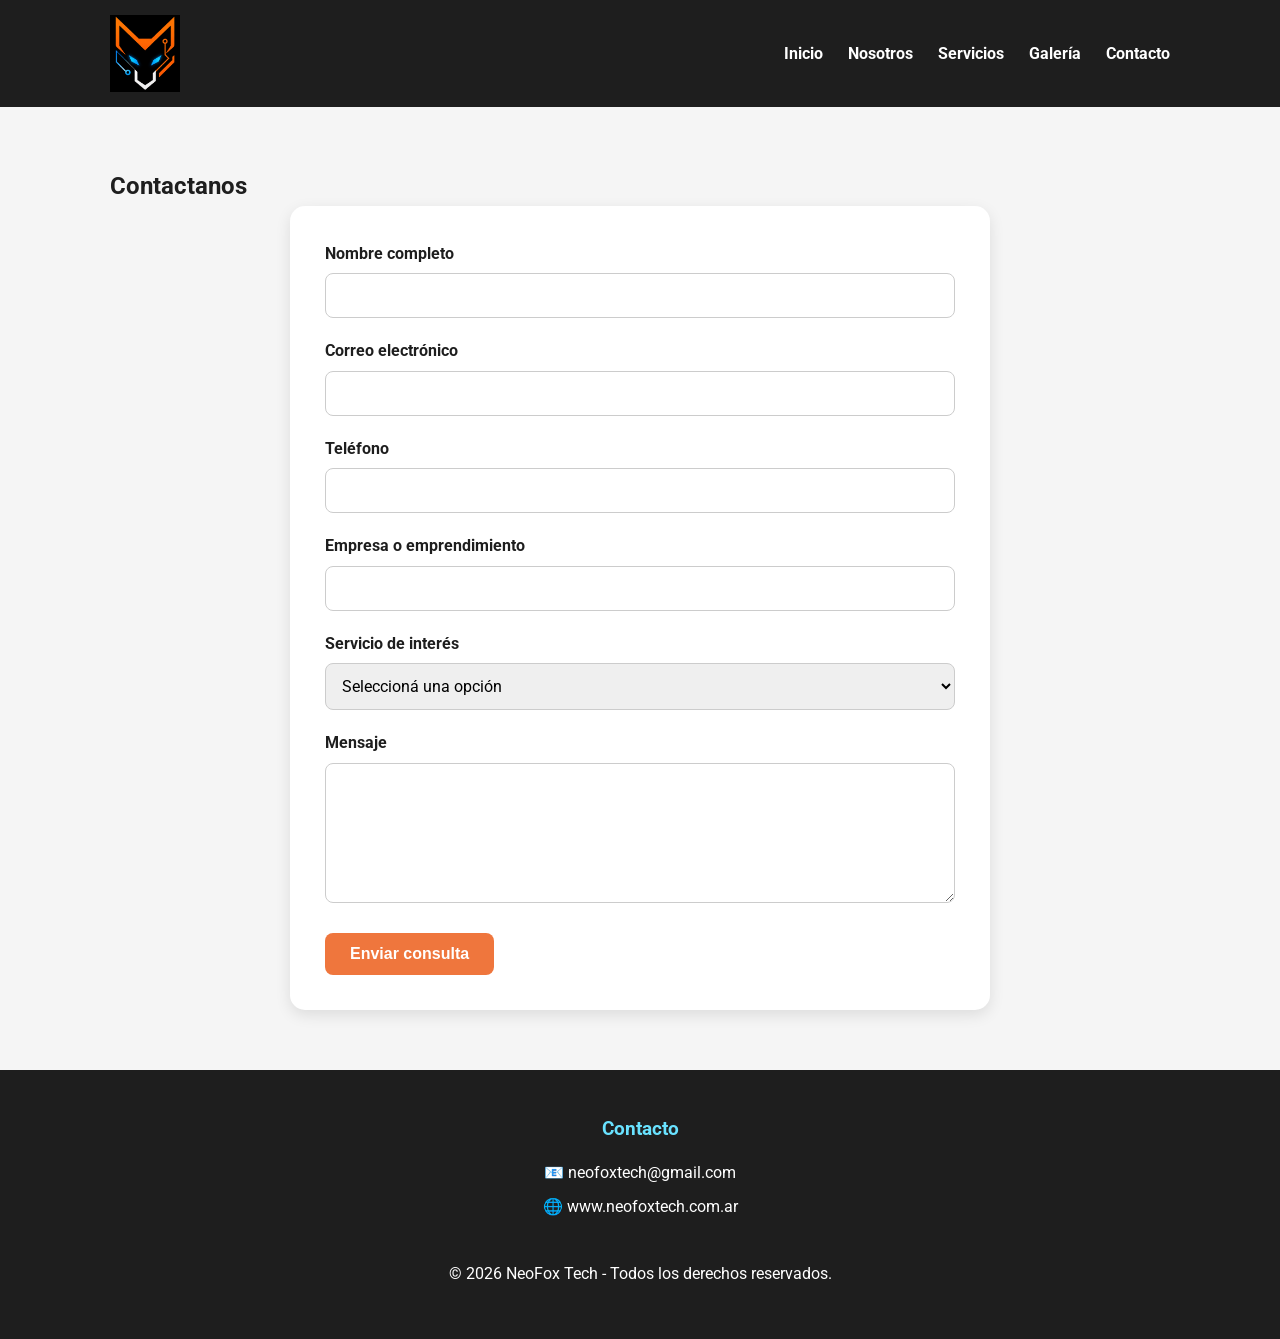
<file: contacto.html>
<!DOCTYPE html>
<html lang="es">

<head>
    <meta charset="UTF-8">
    <meta name="viewport" content="width=device-width, initial-scale=1.0">

    <title>Contacto | NeoFox Tech</title>

    <link href="https://fonts.googleapis.com/css2?family=Roboto:wght@300;400;700&display=swap" rel="stylesheet">

    <link rel="stylesheet" href="style.css">
</head>

<body>

    <header>

        <div class="contenedor-header">

            <a href="index.html">
                <img src="logo.png" alt="Logo NeoFox Tech" class="logo">
            </a>

            <nav aria-label="Navegación principal">
                <ul>
                    <li><a href="index.html">Inicio</a></li>
                    <li><a href="index.html#nosotros">Nosotros</a></li>
                    <li><a href="index.html#servicios">Servicios</a></li>
                    <li><a href="galeria.html">Galería</a></li>
                    <li><a href="contacto.html">Contacto</a></li>
                </ul>
            </nav>

        </div>

    </header>


    <main>

        <section>

            <h1>Contactanos</h1>

            <form class="formulario">

                <!-- CAMPO 1 -->
                <div class="campo">

                    <label for="nombre">
                        Nombre completo
                    </label>

                    <input
                        type="text"
                        id="nombre"
                        name="nombre"
                        required>

                </div>


                <!-- CAMPO 2 -->
                <div class="campo">

                    <label for="email">
                        Correo electrónico
                    </label>

                    <input
                        type="email"
                        id="email"
                        name="email"
                        required>

                </div>


                <!-- CAMPO 3 -->
                <div class="campo">

                    <label for="telefono">
                        Teléfono
                    </label>

                    <input
                        type="tel"
                        id="telefono"
                        name="telefono"
                        required>

                </div>


                <!-- CAMPO 4 -->
                <div class="campo">

                    <label for="empresa">
                        Empresa o emprendimiento
                    </label>

                    <input
                        type="text"
                        id="empresa"
                        name="empresa"
                        required>

                </div>


                <!-- CAMPO 5 -->
                <div class="campo">

                    <label for="servicio">
                        Servicio de interés
                    </label>

                    <select id="servicio" name="servicio" required>

                        <option value="">
                            Seleccioná una opción
                        </option>

                        <option value="apps">
                            Desarrollo de Apps
                        </option>

                        <option value="web">
                            Desarrollo Web
                        </option>

                        <option value="uiux">
                            Diseño UI/UX
                        </option>

                        <option value="marketing">
                            Marketing Digital
                        </option>

                        <option value="ia">
                            Inteligencia Artificial
                        </option>

                    </select>

                </div>


                <!-- CAMPO 6 -->
                <div class="campo">

                    <label for="mensaje">
                        Mensaje
                    </label>

                    <textarea
                        id="mensaje"
                        name="mensaje"
                        rows="6"
                        required></textarea>

                </div>


                <button type="submit" class="boton">
                    Enviar consulta
                </button>

            </form>

        </section>

    </main>


    <footer>

        <h3>Contacto</h3>

        <p>📧 neofoxtech@gmail.com</p>

        <p>🌐 www.neofoxtech.com.ar</p>

        <br>

        <p>
            © 2026 NeoFox Tech - Todos los derechos reservados.
        </p>

    </footer>

</body>

</html>
</file>
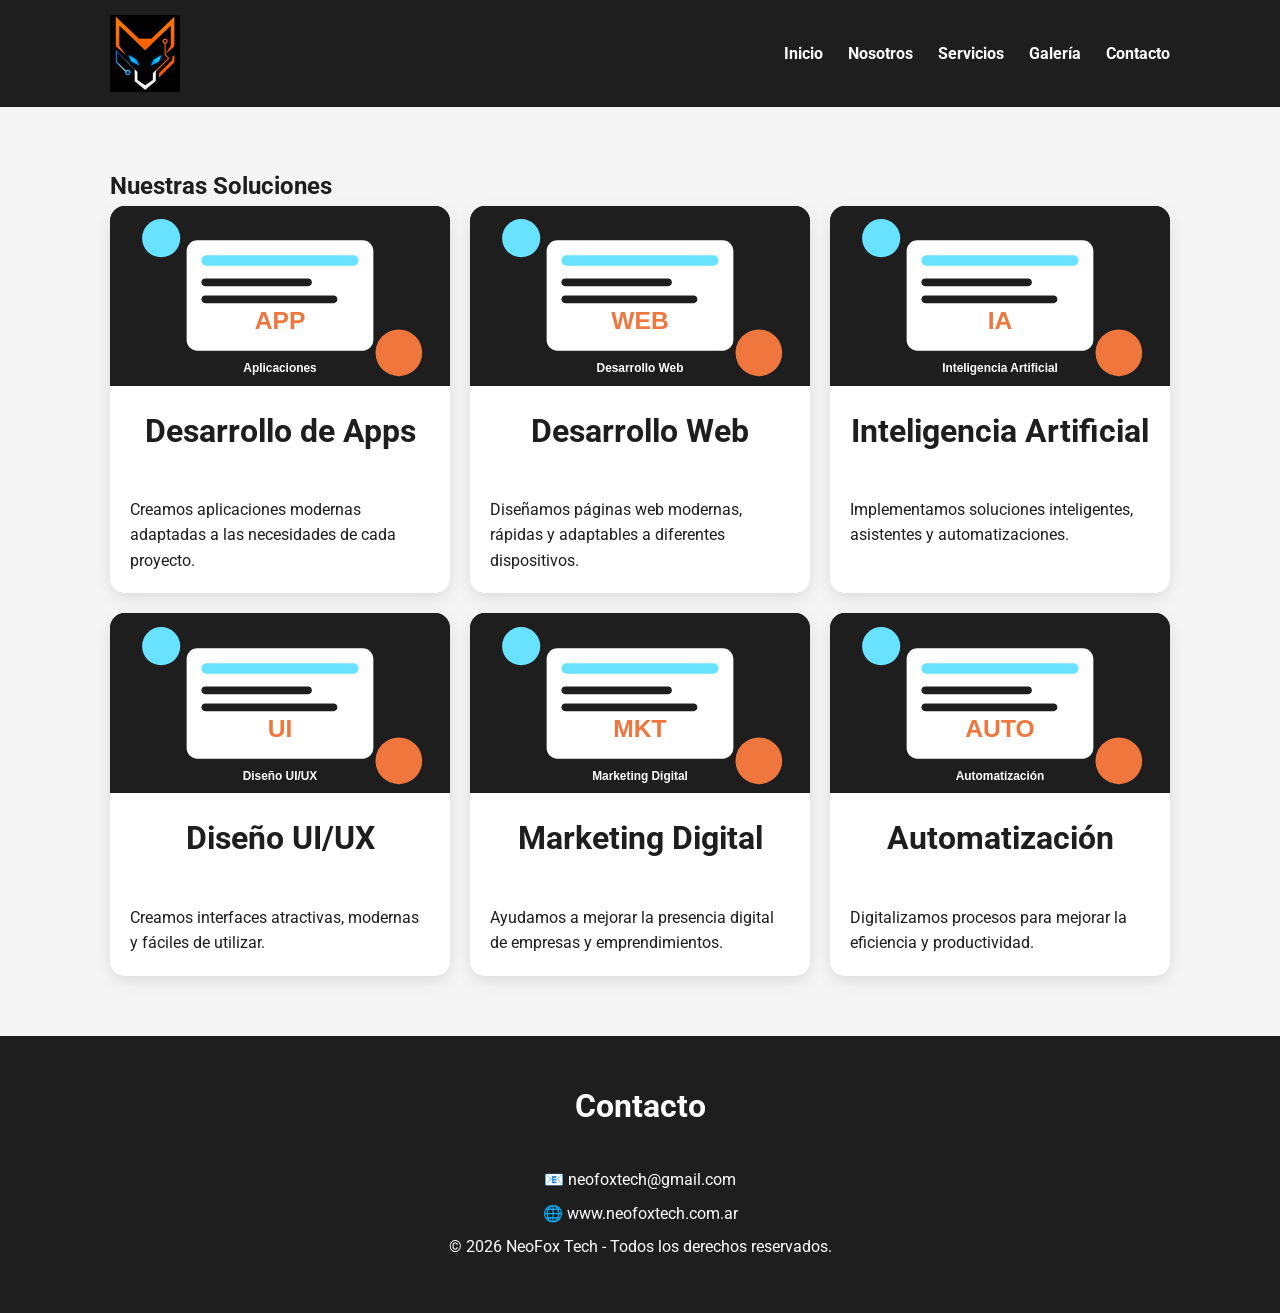
<file: galeria.html>
<!DOCTYPE html>
<html lang="es">

<head>
    <meta charset="UTF-8">
    <meta name="viewport" content="width=device-width, initial-scale=1.0">
    <title>Galería | NeoFox Tech</title>
    <link href="https://fonts.googleapis.com/css2?family=Roboto:wght@300;400;700&display=swap" rel="stylesheet">
    <link rel="stylesheet" href="style.css">
</head>

<body>

    <header>
        <div class="contenedor-header">
            <a href="index.html">
                <img src="logo.png" alt="Logo de NeoFox Tech" class="logo">
            </a>
            <nav aria-label="Navegación principal">
                <ul>
                    <li><a href="index.html">Inicio</a></li>
                    <li><a href="index.html#nosotros">Nosotros</a></li>
                    <li><a href="index.html#servicios">Servicios</a></li>
                    <li><a href="galeria.html">Galería</a></li>
                    <li><a href="contacto.html">Contacto</a></li>
                </ul>
            </nav>
        </div>
    </header>

    <main>
        <section>
            <h1>Nuestras Soluciones</h1>

            <div class="galeria">
                <article class="item-galeria">
                    <img src="app.svg" alt="Ilustración de desarrollo de aplicaciones móviles">
                    <h2>Desarrollo de Apps</h2>
                    <p>Creamos aplicaciones modernas adaptadas a las necesidades de cada proyecto.</p>
                </article>

                <article class="item-galeria">
                    <img src="web.svg" alt="Ilustración de desarrollo y diseño web">
                    <h2>Desarrollo Web</h2>
                    <p>Diseñamos páginas web modernas, rápidas y adaptables a diferentes dispositivos.</p>
                </article>

                <article class="item-galeria">
                    <img src="ia.svg" alt="Ilustración de inteligencia artificial">
                    <h2>Inteligencia Artificial</h2>
                    <p>Implementamos soluciones inteligentes, asistentes y automatizaciones.</p>
                </article>

                <article class="item-galeria">
                    <img src="uiux.svg" alt="Ilustración de diseño de interfaces UI y UX">
                    <h2>Diseño UI/UX</h2>
                    <p>Creamos interfaces atractivas, modernas y fáciles de utilizar.</p>
                </article>

                <article class="item-galeria">
                    <img src="marketing.svg" alt="Ilustración de marketing digital">
                    <h2>Marketing Digital</h2>
                    <p>Ayudamos a mejorar la presencia digital de empresas y emprendimientos.</p>
                </article>

                <article class="item-galeria">
                    <img src="automatizacion.svg" alt="Ilustración de automatización de procesos">
                    <h2>Automatización</h2>
                    <p>Digitalizamos procesos para mejorar la eficiencia y productividad.</p>
                </article>
            </div>
        </section>
    </main>

    <footer>
        <h2>Contacto</h2>
        <p>📧 neofoxtech@gmail.com</p>
        <p>🌐 www.neofoxtech.com.ar</p>
        <p>© 2026 NeoFox Tech - Todos los derechos reservados.</p>
    </footer>

</body>
</html>
</file>
<file: style.css>
/* VARIABLES CSS */

:root {
    --color-principal: #1E1E1E;
    --color-secundario: #EF763D;
    --color-acento: #69E2FF;
    --color-fondo: #f5f5f5;
    --color-blanco: #ffffff;

    --fuente-principal: 'Roboto', sans-serif;

    --espaciado-pequeno: 10px;
    --espaciado-medio: 20px;
    --espaciado-grande: 60px;

    --radio: 15px;
    --sombra: 0 5px 15px rgba(0, 0, 0, 0.1);
}


/* CONFIGURACION GENERAL */

* {
    margin: 0;
    padding: 0;
    box-sizing: border-box;
}

html {
    scroll-behavior: smooth;
}

body {
    font-family: var(--fuente-principal);
    background: var(--color-fondo);
    color: var(--color-principal);
    line-height: 1.6;
}


/* HEADER */

header {
    background: var(--color-principal);
}

.contenedor-header {
    max-width: 1100px;
    margin: auto;
    padding: 15px 20px;

    display: flex;
    justify-content: space-between;
    align-items: center;
}

.logo {
    width: 70px;
    display: block;
}


/* MENU DE NAVEGACION */

nav ul {
    display: flex;
    list-style: none;
    gap: 25px;
}

nav a {
    color: var(--color-blanco);
    text-decoration: none;
    font-weight: bold;
    transition: all 0.3s ease;
}

nav a:hover {
    color: var(--color-secundario);
}


/* HERO */

.hero {
    min-height: 550px;

    background:
        linear-gradient(
            rgba(30, 30, 30, 0.85),
            rgba(30, 30, 30, 0.85)
        );

    display: flex;
    justify-content: center;
    align-items: center;

    text-align: center;
    color: var(--color-blanco);
}

.hero-contenido {
    max-width: 800px;
    padding: 20px;
}

.hero h1 {
    font-size: 55px;
    margin-bottom: var(--espaciado-pequeno);
    color: var(--color-acento);
}

.hero p {
    font-size: 22px;
    margin-bottom: var(--espaciado-medio);
}


/* SECCIONES */

section {
    max-width: 1100px;
    margin: auto;
    padding: var(--espaciado-grande) 20px;
}

h2 {
    text-align: center;
    margin-bottom: 35px;
    font-size: 32px;
}


/* TARJETAS */

.card {
    background: var(--color-blanco);
    padding: 30px;
    border-radius: var(--radio);
    box-shadow: var(--sombra);
}

.card ul {
    padding-left: 20px;
}


/* SERVICIOS - FLEXBOX */

.servicios {
    display: flex;
    flex-wrap: wrap;
    gap: var(--espaciado-medio);
    justify-content: center;
}

.servicio {
    flex: 1 1 300px;

    background: var(--color-blanco);
    padding: 25px;

    border-radius: var(--radio);
    border-top: 5px solid var(--color-secundario);

    box-shadow: var(--sombra);

    transition: all 0.3s ease;
}

.servicio:hover {
    transform: translateY(-8px);
}

.servicio h3 {
    margin-bottom: 10px;
}


/* BOTONES */

.boton {
    display: inline-block;

    margin-top: 10px;
    padding: 12px 25px;

    background: var(--color-secundario);
    color: var(--color-blanco);

    text-decoration: none;
    border-radius: 8px;

    font-weight: bold;
    transition: all 0.3s ease;
}

.boton:hover {
    background: var(--color-acento);
    color: var(--color-principal);
}


/* FORMULARIO */

.formulario {
    max-width: 700px;
    margin: auto;

    background: var(--color-blanco);
    padding: 35px;

    border-radius: var(--radio);
    box-shadow: var(--sombra);
}

.campo {
    display: flex;
    flex-direction: column;
    margin-bottom: 20px;
}

.campo label {
    font-weight: bold;
    margin-bottom: 7px;
}

.campo input,
.campo select,
.campo textarea {
    padding: 12px;

    border: 1px solid #cccccc;
    border-radius: 8px;

    font-family: var(--fuente-principal);
    font-size: 16px;
}

.campo textarea {
    resize: vertical;
}

.formulario button {
    border: none;
    cursor: pointer;
    font-size: 16px;
}


/* GALERIA - FLEXBOX */

.galeria {
    display: flex;
    flex-wrap: wrap;
    gap: 20px;
    justify-content: center;
}

.item-galeria {
    flex: 1 1 300px;
    max-width: 350px;

    background: var(--color-blanco);
    padding-bottom: 20px;

    border-radius: var(--radio);
    overflow: hidden;

    box-shadow: var(--sombra);

    transition: all 0.3s ease;
}

.item-galeria:hover {
    transform: translateY(-8px);
}

.imagen-galeria {
    height: 180px;

    display: flex;
    justify-content: center;
    align-items: center;

    background: var(--color-principal);

    font-size: 70px;
}

.item-galeria h2 {
    padding: 20px 20px 5px;
}

.item-galeria p {
    padding: 0 20px;
}


/* FOOTER */

footer {
    background: var(--color-principal);
    color: var(--color-blanco);

    padding: 45px 20px;
    text-align: center;
}

footer h3 {
    color: var(--color-acento);
    margin-bottom: 15px;
}

footer p {
    margin: 8px 0;
}


/* DISEÑO RESPONSIVE */

@media (max-width: 768px) {

    .contenedor-header {
        flex-direction: column;
        gap: 15px;
    }

    nav ul {
        flex-wrap: wrap;
        justify-content: center;
        gap: 15px;
    }

    .hero {
        min-height: 450px;
    }

    .hero h1 {
        font-size: 40px;
    }

    .hero p {
        font-size: 18px;
    }

}

/* IMAGENES DE LA GALERIA */
.item-galeria img {
    width: 100%;
    height: 180px;
    display: block;
    object-fit: cover;
    background: var(--color-principal);
}

.imagen-destacada {
    max-width: 500px;
    margin: auto;
    border-radius: var(--radio);
    overflow: hidden;
    box-shadow: var(--sombra);
}

.imagen-destacada img {
    width: 100%;
    display: block;
}
</file>
